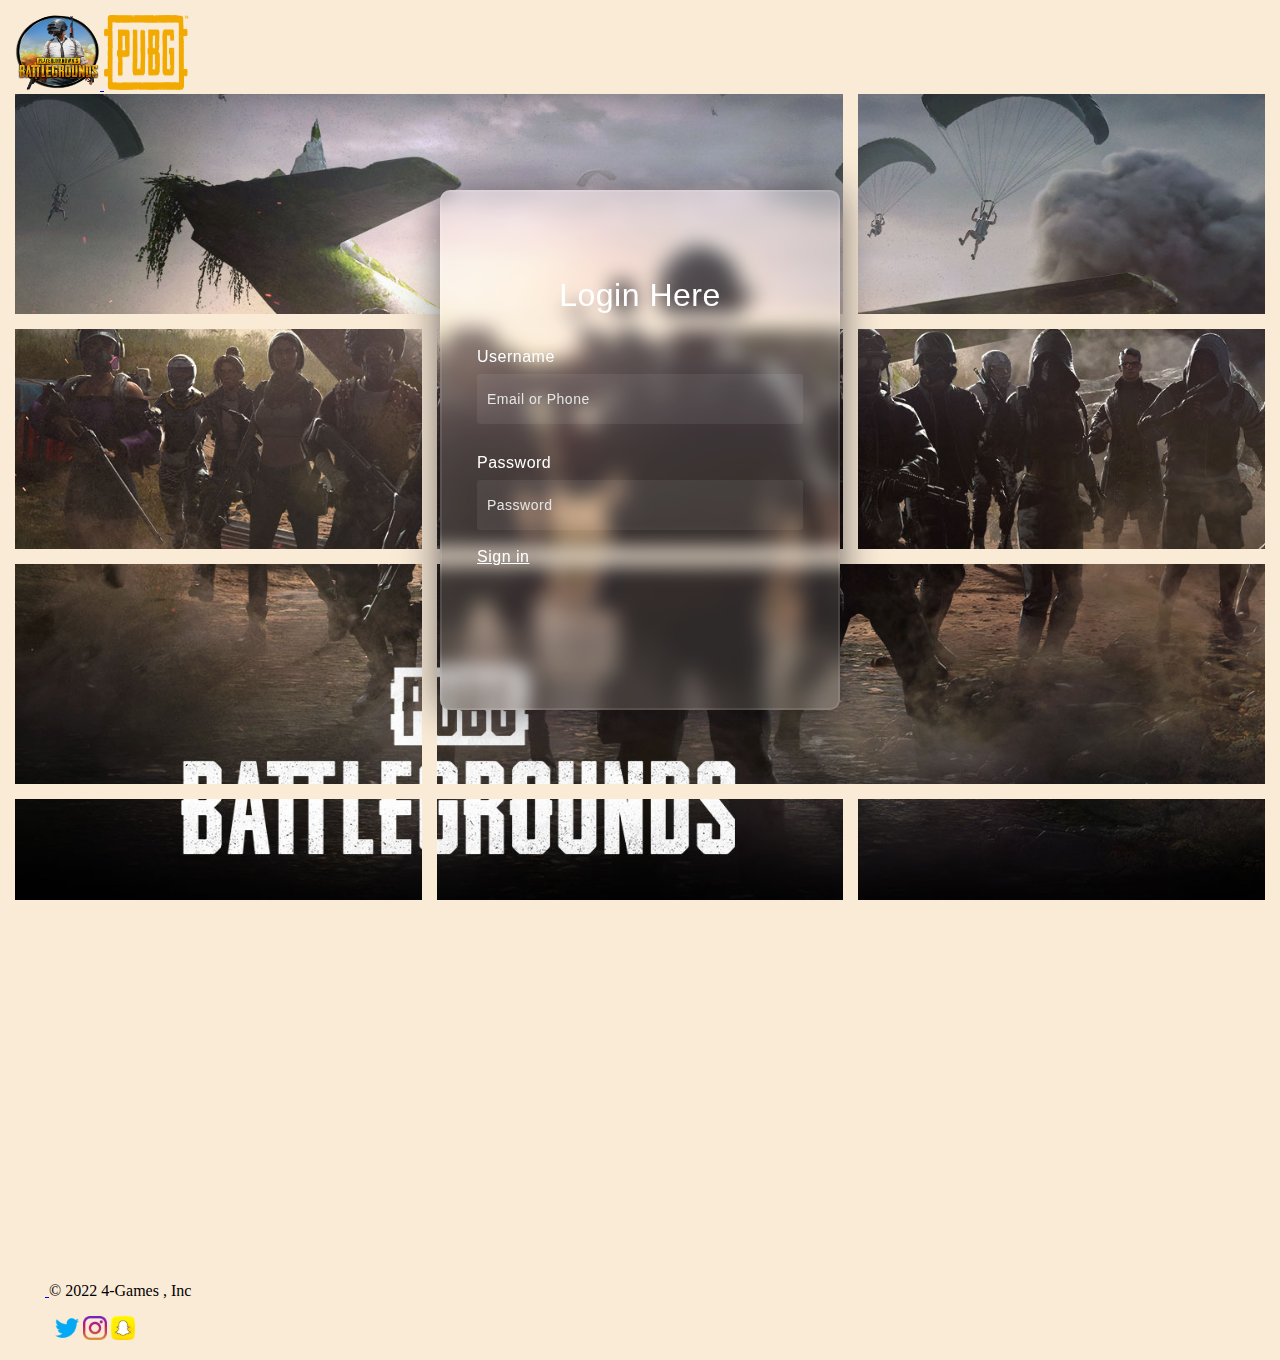
<file: index.html>
<!doctype html>
<html lang="en">
  <head>
    <!-- Required meta tags -->
    <meta charset="utf-8">
    <meta name="viewport" content="width=device-width, initial-scale=1">

    <!-- Bootstrap CSS -->
    <link href="https://cdn.jsdelivr.net/npm/bootstrap@5.1.3/dist/css/bootstrap.min.css" rel="stylesheet" integrity="sha384-1BmE4kWBq78iYhFldvKuhfTAU6auU8tT94WrHftjDbrCEXSU1oBoqyl2QvZ6jIW3" crossorigin="anonymous">

    <title>pubg</title>

    <link rel="stylesheet" href="style.css">
    
  </head>
  <body class="body1">

    <!-- Optional JavaScript; choose one of the two! -->

    <!-- Option 1: Bootstrap Bundle with Popper -->
    <script src="https://cdn.jsdelivr.net/npm/bootstrap@5.1.3/dist/js/bootstrap.bundle.min.js" integrity="sha384-ka7Sk0Gln4gmtz2MlQnikT1wXgYsOg+OMhuP+IlRH9sENBO0LRn5q+8nbTov4+1p" crossorigin="anonymous"></script>

    <!-- Option 2: Separate Popper and Bootstrap JS -->
    <!--
    <script src="https://cdn.jsdelivr.net/npm/@popperjs/core@2.10.2/dist/umd/popper.min.js" integrity="sha384-7+zCNj/IqJ95wo16oMtfsKbZ9ccEh31eOz1HGyDuCQ6wgnyJNSYdrPa03rtR1zdB" crossorigin="anonymous"></script>
    <script src="https://cdn.jsdelivr.net/npm/bootstrap@5.1.3/dist/js/bootstrap.min.js" integrity="sha384-QJHtvGhmr9XOIpI6YVutG+2QOK9T+ZnN4kzFN1RtK3zEFEIsxhlmWl5/YESvpZ13" crossorigin="anonymous"></script>
    -->


<!-- **********navbar******** -->
    <nav class="navbar navbar-dark bg-dark">
        <div class="container-fluid">
          <a class="navbar-brand" href="#">
            <img  src="/img/pubgLogo.png" alt="" width="85" height="75" class="d-inline-block align-text-top ">
          
        <img  src="/img/pubgLogo2.png" alt="" width="85" height="75" class="d-inline-block align-text-top ">

        </a>
        </div>
      </nav>



<div class="containerr">
  <div class="bg"></div>
  <div class="bg"></div>
  <div class="bg"></div>
  <div class="bg"></div>
  <div class="bg"></div>
  <div class="bg"></div>
  <div class="bg"></div>
  <div class="bg"></div>
  <div class="bg"></div>
  <div class="bg"></div>
  <div class="bg"></div>
</div>


<br>

<div class="background">
        <div class="shape"></div>
        <div class="shape"></div>
    </div>
    <form>
        <h3>Login Here</h3>

        <label for="username">Username</label>
        <input type="text" placeholder="Email or Phone" id="username">

        <label for="password">Password</label>
        <input type="password" placeholder="Password" id="password">
        <br>
        <a class="btn btn-secondary btn-lg btn-block" href="game1.html" role="button">Sign in</a>
       
        </div>
    </form>
</body>
</html>



















      

      



<!-- fotter -->
      <footer class="d-flex flex-wrap justify-content-between align-items-center py-3 my-4 border-top">
        <div class="col-md-4 d-flex align-items-center">
          <a href="/" class="mb-3 me-2 mb-md-0 text-muted text-decoration-none lh-1">
            <svg class="bi" width="30" height="24"><use xlink:href="#bootstrap"></use></svg>
          </a>
          <span class="text-muted">© 2022 4-Games , Inc</span>
          
        </div>
    <div id="fotterimg">
        <ul>
            <img src="/img/twitter.png"  width="24" height="24" >
            <img src="/img/instagram.png"  width="24" height="24" >
            <img src="/img/snapchat.png"  width="24" height="24" >  
        </ul>
    </div>
      </footer>




  </body>
</html>
</file>
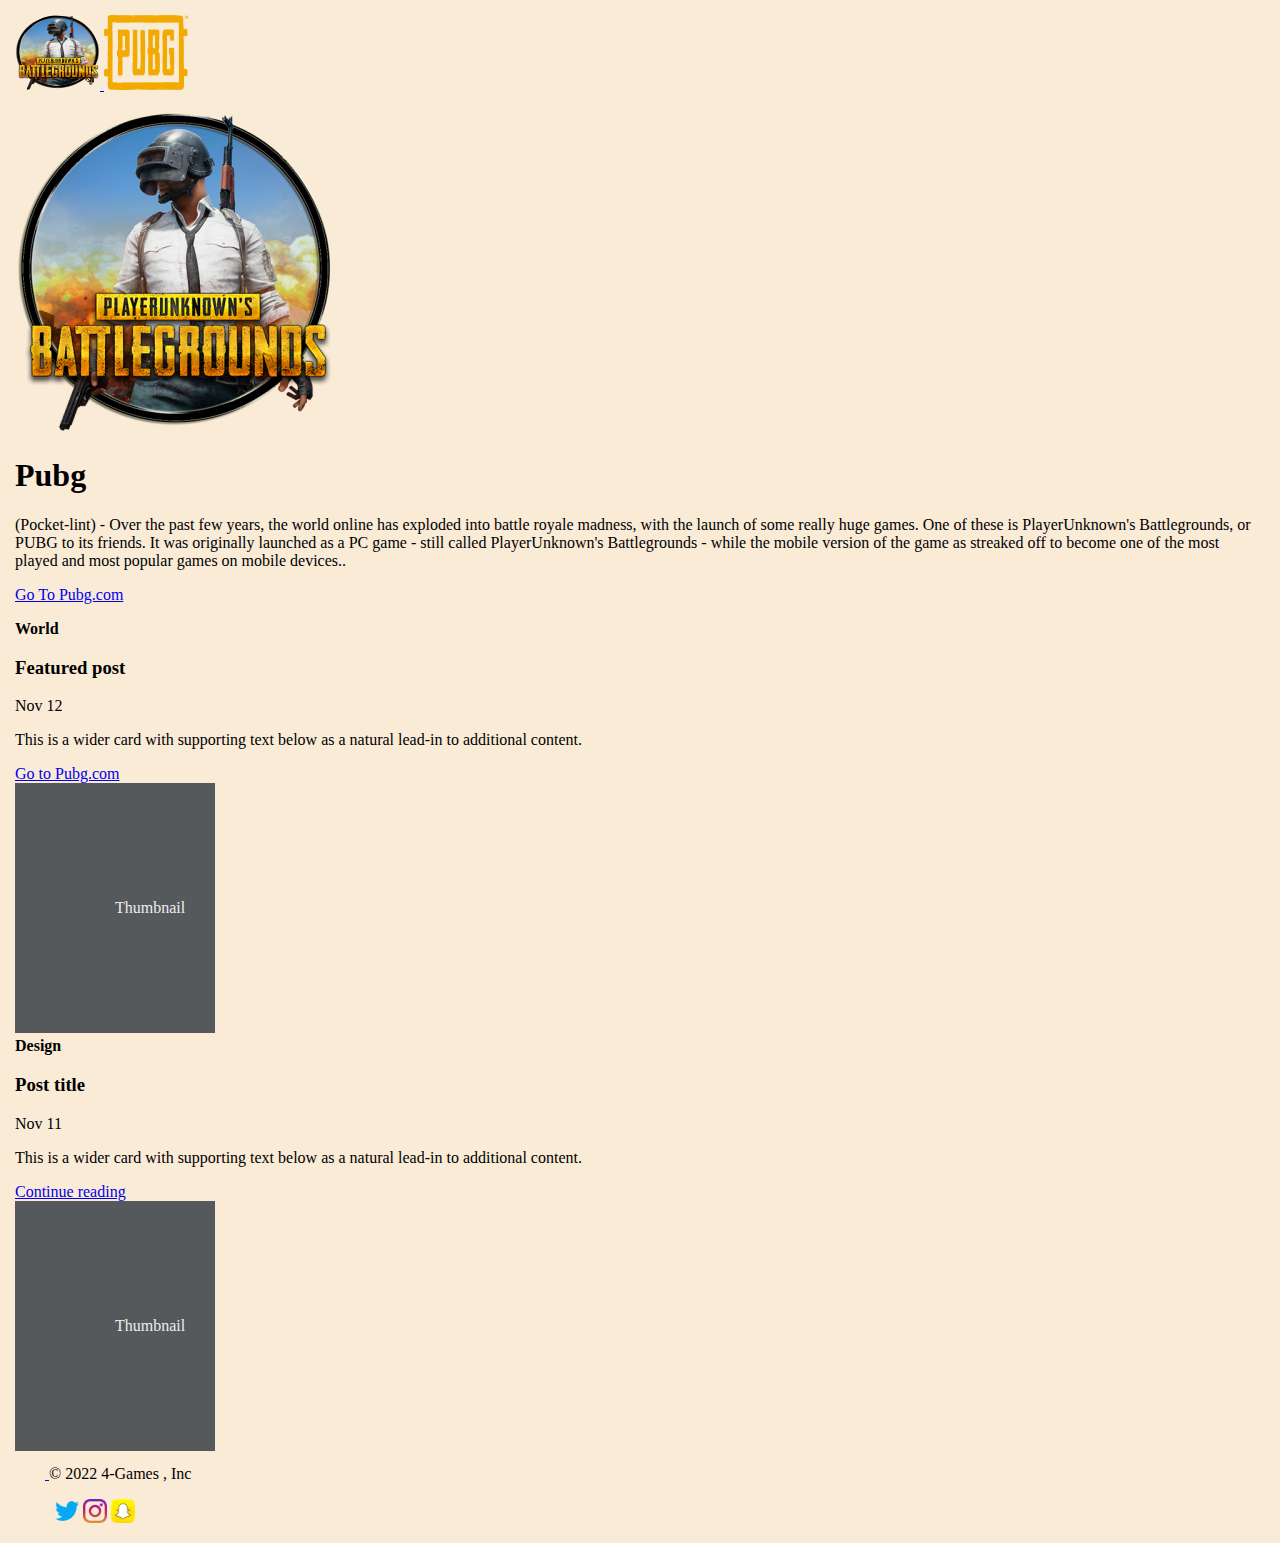
<file: blog.html>
<!doctype html>
<html lang="en">
  <head>
    <!-- Required meta tags -->
    <meta charset="utf-8">
    <meta name="viewport" content="width=device-width, initial-scale=1">

    <!-- Bootstrap CSS -->
    <link href="https://cdn.jsdelivr.net/npm/bootstrap@5.1.3/dist/css/bootstrap.min.css" rel="stylesheet" integrity="sha384-1BmE4kWBq78iYhFldvKuhfTAU6auU8tT94WrHftjDbrCEXSU1oBoqyl2QvZ6jIW3" crossorigin="anonymous">

    <title>pubg</title>

    <link rel="stylesheet" href="style.css">
    
  </head>
  <body class="body1">

    <!-- Optional JavaScript; choose one of the two! -->

    <!-- Option 1: Bootstrap Bundle with Popper -->
    <script src="https://cdn.jsdelivr.net/npm/bootstrap@5.1.3/dist/js/bootstrap.bundle.min.js" integrity="sha384-ka7Sk0Gln4gmtz2MlQnikT1wXgYsOg+OMhuP+IlRH9sENBO0LRn5q+8nbTov4+1p" crossorigin="anonymous"></script>

    <!-- Option 2: Separate Popper and Bootstrap JS -->
    <!--
    <script src="https://cdn.jsdelivr.net/npm/@popperjs/core@2.10.2/dist/umd/popper.min.js" integrity="sha384-7+zCNj/IqJ95wo16oMtfsKbZ9ccEh31eOz1HGyDuCQ6wgnyJNSYdrPa03rtR1zdB" crossorigin="anonymous"></script>
    <script src="https://cdn.jsdelivr.net/npm/bootstrap@5.1.3/dist/js/bootstrap.min.js" integrity="sha384-QJHtvGhmr9XOIpI6YVutG+2QOK9T+ZnN4kzFN1RtK3zEFEIsxhlmWl5/YESvpZ13" crossorigin="anonymous"></script>
    -->


<!-- **********navbar******** -->
    <nav class="navbar navbar-dark bg-dark">
        <div class="container-fluid">
          <a class="navbar-brand" href="#">
            <img  src="./img/pubgLogo.png" alt="" width="85" height="75" class="d-inline-block align-text-top ">
          
        <img  src="./img/pubgLogo2.png" alt="" width="85" height="75" class="d-inline-block align-text-top ">

        </a>
        </div>
      </nav>

     
<!-- ********************************** -->
     <br> 
<div class="p-4 p-md-5 mb-4 text-white rounded bg-dark">
<div class="col-md-6 px-0">
    <img src="./img/pubgLogo.png">
  <h1 class="display-4 fst-italic">Pubg </h1>
  <p class="lead my-3">(Pocket-lint) - Over the past few years, the world online has exploded into battle royale madness, with the launch of some really huge games. One of these is PlayerUnknown's Battlegrounds, or PUBG to its friends. 

    It was originally launched as a PC game - still called PlayerUnknown's Battlegrounds - while the mobile version of the game as streaked off to become one of the most played and most popular games on mobile devices..</p>
  <p class="lead mb-0"><a href="https://emea.battlegrounds.pubg.com/en/" class="text-white fw-bold">Go To Pubg.com</a></p>
</div>
</div>




<div class="row mb-2">
    <div class="col-md-6">
      <div class="row g-0 border rounded overflow-hidden flex-md-row mb-4 shadow-sm h-md-250 position-relative">
        <div class="col p-4 d-flex flex-column position-static">
          <strong class="d-inline-block mb-2 text-primary">World</strong>
          <h3 class="mb-0">Featured post</h3>
          <div class="mb-1 text-muted">Nov 12</div>
          <p class="card-text mb-auto">This is a wider card with supporting text below as a natural lead-in to additional content.</p>
          <a href="https://emea.battlegrounds.pubg.com/en/" class="stretched-link">Go to Pubg.com</a>
        </div>
        <div class="col-auto d-none d-lg-block">
          <svg class="bd-placeholder-img"  width="200" height="250" xmlns="http://www.w3.org/2000/svg" role="img" aria-label="Placeholder: Thumbnail" preserveAspectRatio="xMidYMid slice" focusable="false"><title>Placeholder</title><rect width="100%" height="100%" fill="#55595c"></rect><text x="50%" y="50%" fill="#eceeef" dy=".3em">Thumbnail</text></svg>

        </div>
      </div>
    </div>
    <div class="col-md-6">
      <div class="row g-0 border rounded overflow-hidden flex-md-row mb-4 shadow-sm h-md-250 position-relative">
        <div class="col p-4 d-flex flex-column position-static">
          <strong class="d-inline-block mb-2 text-success">Design</strong>
          <h3 class="mb-0">Post title</h3>
          <div class="mb-1 text-muted">Nov 11</div>
          <p class="mb-auto">This is a wider card with supporting text below as a natural lead-in to additional content.</p>
          <a href="#" class="stretched-link">Continue reading</a>
        </div>
        <div class="col-auto d-none d-lg-block">
          <svg class="bd-placeholder-img" width="200" height="250" xmlns="http://www.w3.org/2000/svg" role="img" aria-label="Placeholder: Thumbnail" preserveAspectRatio="xMidYMid slice" focusable="false"><title>Placeholder</title><rect width="100%" height="100%" fill="#55595c"></rect><text x="50%" y="50%" fill="#eceeef" dy=".3em">Thumbnail</text></svg>

        </div>
      </div>
    </div>
  </div>


    

<!-- fotter**************************** -->
      <footer class="d-flex flex-wrap justify-content-between align-items-center py-3 my-4 border-top">
        <div class="col-md-4 d-flex align-items-center">
          <a href="/" class="mb-3 me-2 mb-md-0 text-muted text-decoration-none lh-1">
            <svg class="bi" width="30" height="24"><use xlink:href="#bootstrap"></use></svg>
          </a>
          <span class="text-muted">© 2022 4-Games , Inc</span>
          
        </div>
    <div id="fotterimg">
        <ul>
            <img src="./img/twitter.png"  width="24" height="24" >
            <img src="./img/instagram.png"  width="24" height="24" >
            <img src="./img/snapchat.png"  width="24" height="24" >  
        </ul>
    </div>
      </footer>





  </body>
</html>
</file>
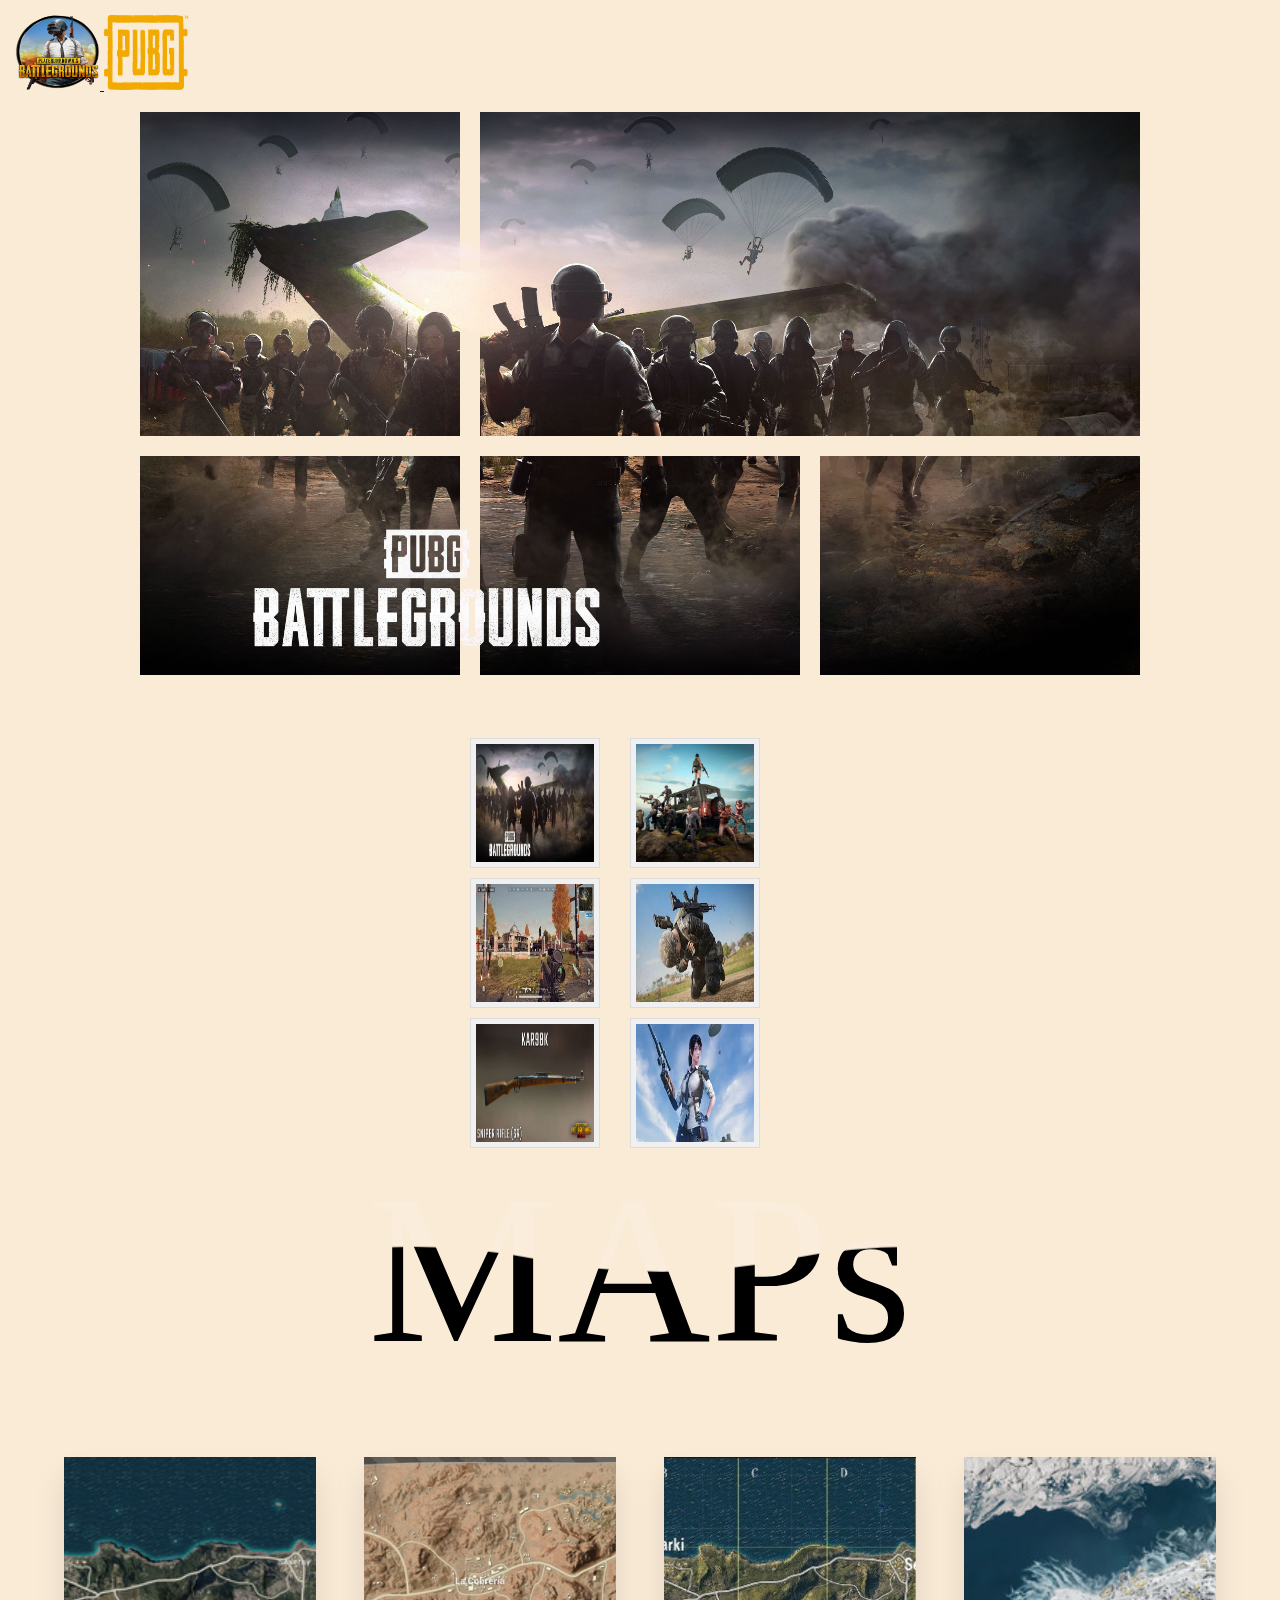
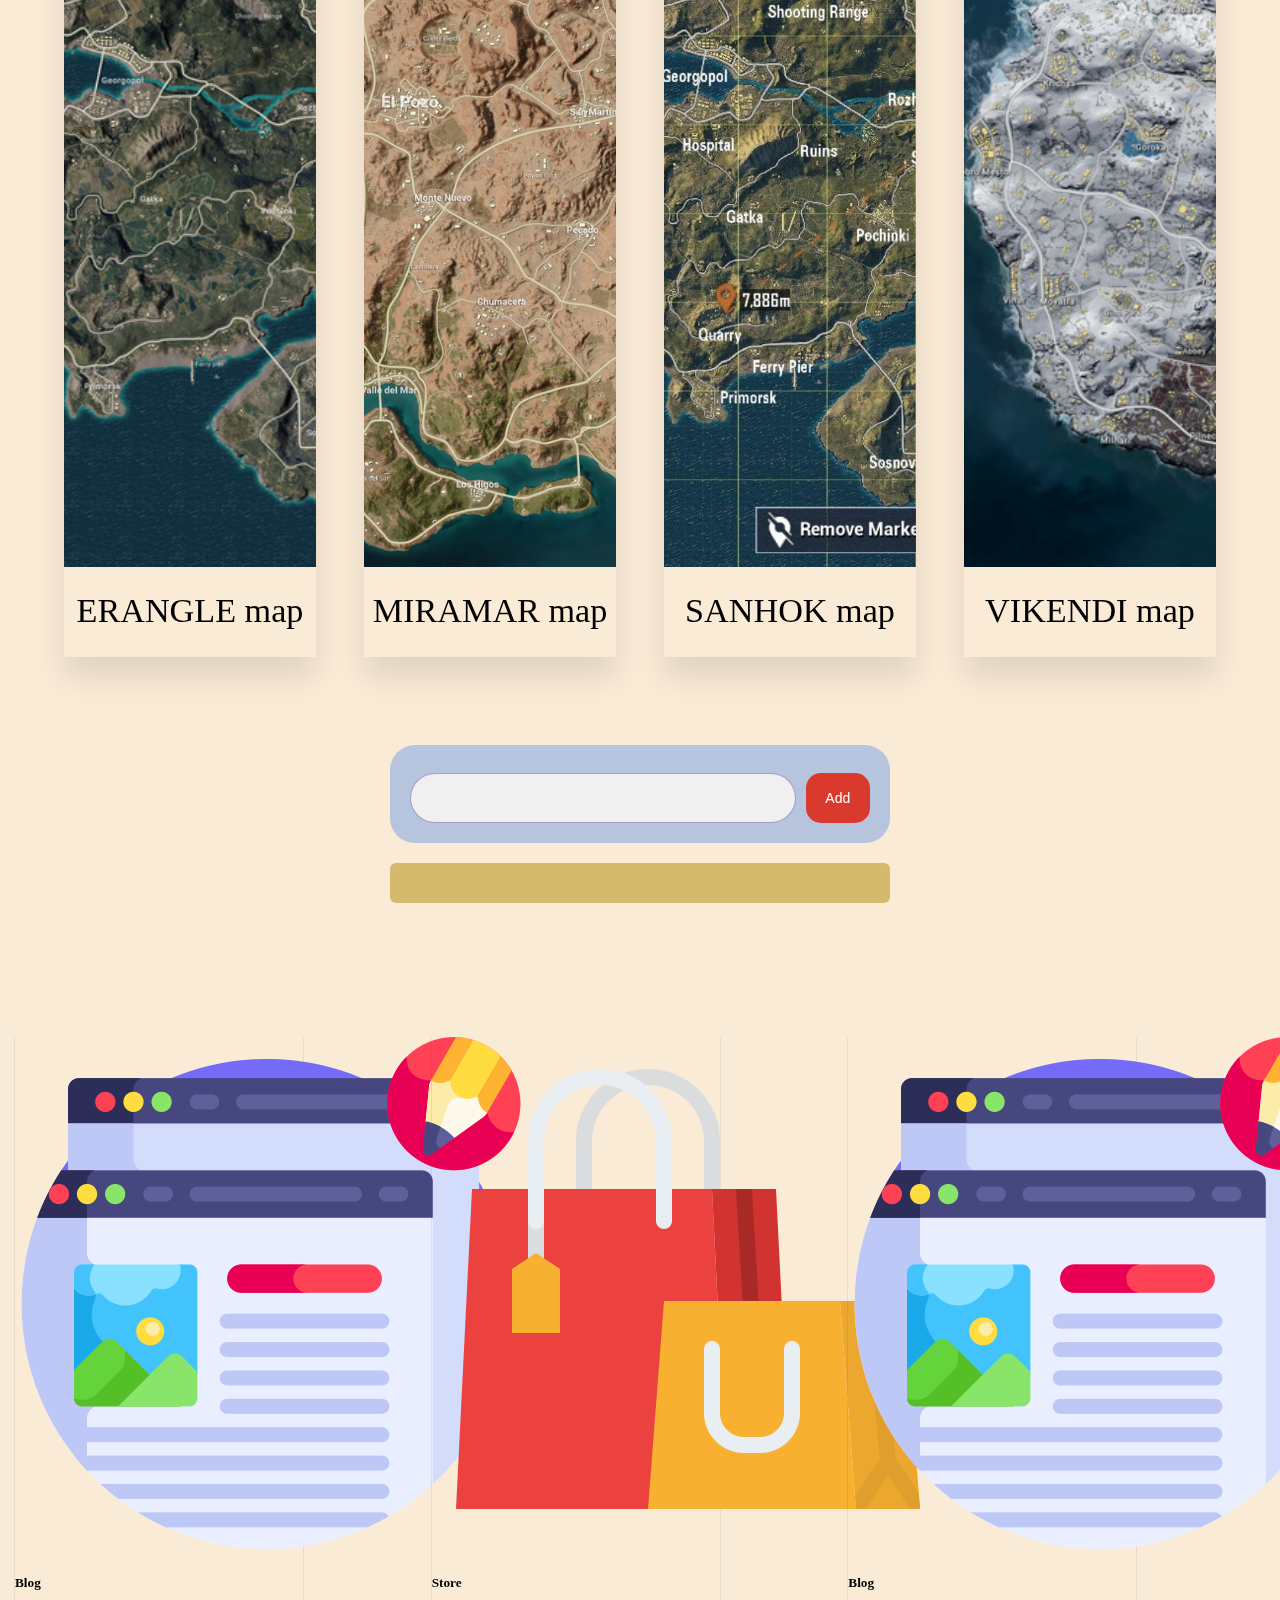
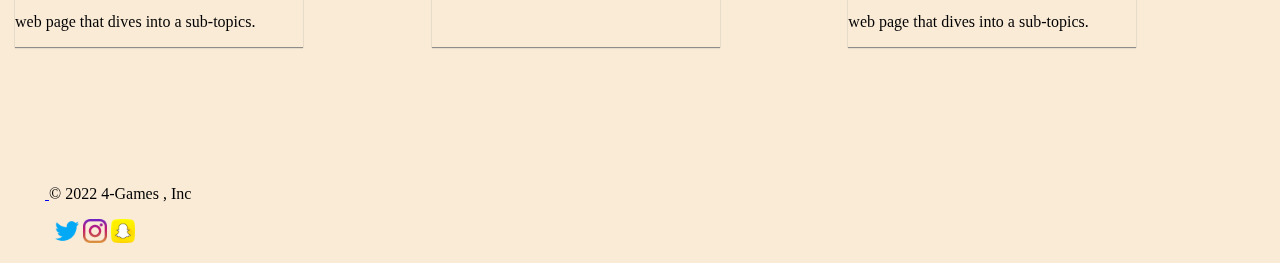
<file: game1.html>
<!doctype html>
<html lang="en">
  <head>
    <!-- Required meta tags -->
    <meta charset="utf-8">
    <meta name="viewport" content="width=device-width, initial-scale=1">

    <!-- Bootstrap CSS -->
    <link href="https://cdn.jsdelivr.net/npm/bootstrap@5.1.3/dist/css/bootstrap.min.css" rel="stylesheet" integrity="sha384-1BmE4kWBq78iYhFldvKuhfTAU6auU8tT94WrHftjDbrCEXSU1oBoqyl2QvZ6jIW3" crossorigin="anonymous">

    <title>pubg</title>

    <link rel="stylesheet" href="style.css">

  </head>
  <body class="body1">

    <!-- Optional JavaScript; choose one of the two! -->

    <!-- Option 1: Bootstrap Bundle with Popper -->
    <script src="https://cdn.jsdelivr.net/npm/bootstrap@5.1.3/dist/js/bootstrap.bundle.min.js" integrity="sha384-ka7Sk0Gln4gmtz2MlQnikT1wXgYsOg+OMhuP+IlRH9sENBO0LRn5q+8nbTov4+1p" crossorigin="anonymous"></script>

    <!-- Option 2: Separate Popper and Bootstrap JS -->
    <!--
    <script src="https://cdn.jsdelivr.net/npm/@popperjs/core@2.10.2/dist/umd/popper.min.js" integrity="sha384-7+zCNj/IqJ95wo16oMtfsKbZ9ccEh31eOz1HGyDuCQ6wgnyJNSYdrPa03rtR1zdB" crossorigin="anonymous"></script>
    <script src="https://cdn.jsdelivr.net/npm/bootstrap@5.1.3/dist/js/bootstrap.min.js" integrity="sha384-QJHtvGhmr9XOIpI6YVutG+2QOK9T+ZnN4kzFN1RtK3zEFEIsxhlmWl5/YESvpZ13" crossorigin="anonymous"></script>
    -->


<!-- **********navbar******** -->
    <nav class="navbar navbar-dark bg-dark">
        <div class="container-fluid">
          <a class="navbar-brand" href="#">
            <img  src="./img/pubgLogo.png" alt="" width="85" height="75" class="d-inline-block align-text-top ">
          
        <img  src="./img/pubgLogo2.png" alt="" width="85" height="75" class="d-inline-block align-text-top ">

        </a>
        </div>
      </nav>

     
    
      <!-- <div >
        <img src="/img/Best-PUBG-Names.jpeg" class="card-img-top" alt="...">
        <div class="card-body">
        </div>
      </div> -->
      <br>


      <section>
        <img src="./img/pubg1.jpeg" alt="">
        <article>
            <div></div>
            <div></div>
            <div></div>
            <div></div>
            <div></div>
        </article>
    </section>
    
      
      

<br>

<div class="wrapper">
    <div class="gallery">
        <ul>
            <li><img src="./img/pubg1.jpeg"></li>
            <li><img src="./img/pubg2.jpeg"></li>
            <li><img src="./img/pubg3.webp"></li>
            <li><img src="./img/pubg4.jpeg"></li>
            <li><img src="./img/pubg5.jpeg"></li>
            <li><img src="./img/pubg6.jpeg"></li>
            
        </ul>
    </div>
</div>






<br>
<br>
<br>
<br>
<br><br><br><br><br><br><br><br><br><br><br><br><br><br>

<br>

<svg viewbox="0 0 100 20">
  <defs>
    <linearGradient id="gradient">
      <stop color="#000"/>
    </linearGradient>
    <pattern id="wave" x="0" y="-0.5" width="100%" height="100%" patternUnits="userSpaceOnUse">
      <path id="wavePath" d="M-40 9 Q-30 7 -20 9 T0 9 T20 9 T40 9 T60 9 T80 9 T100 9 T120 9 V20 H-40z" mask="url(#mask)" fill="url(#gradient)"> 
        <animateTransform
            attributeName="transform"
            begin="0s"
            dur="1.5s"
            type="translate"
            from="0,0"
            to="40,0"
            repeatCount="indefinite" />
      </path>
    </pattern>
  </defs>
  <text text-anchor="middle" x="50" y="15" font-size="17" fill="white" fill-opacity="0.1">MAPs</text>
  <text text-anchor="middle" x="50" y="15" font-size="17" fill="url(#wave)"  fill-opacity="1">MAPs</text>
</svg>

<div class="containerr1">
  <div class="box">
    <img src="./img/erangle.jpeg">
    <span>ERANGLE map</span>
  </div>
  <div class="box">
    <img src="./img/miramar.png">
    <span>MIRAMAR map</span>
  </div>
  <div class="box">
    <img src="./img/sanhok.jpeg">
    <span>SANHOK map</span>
  </div>
  <div class="box">
    <img src="./img/vikendi.jpeg">
    <span>VIKENDI map</span>
  </div>
</div>






<br>
<div class="containeer1">
  <div class="form">
    <input type="text" class="input" />
    <input type="submit" class="add" value="Add" />
  </div>
  <div class="tasks"></div>
</div>
<script src="script.js"></script>



<br>
<div class="ss">
<div class="card  shadow-sm box-shadow" style="width: 18rem;">
    <a target="_blank" href="blog.html">
     <img src="./img/blog.png" class="card-img-top img-fluid" alt="...">
    </a>
     <div class="card-body">
       <h5 class="card-title">Blog</h5>
       <p class="card-text"> web page that dives into a sub-topics.</p>
     </div>
   </div>

   <div class="card  shadow-sm box-shadow" style="width: 18rem;">
    <a target="_blank" href="pubgStore.html">
     <img src="./img/online-shopping.png" class="card-img-top img-fluid" alt="...">
    </a>
     <div class="card-body">
       <h5 class="card-title">Store</h5>
       <p class="card-text"> </p>
     </div>
   </div>

   <div class="card  shadow-sm box-shadow" style="width: 18rem;">
    <a target="_blank" href="p1.jpg">
     <img src="./img/blog.png" class="card-img-top img-fluid" alt="...">
    </a>
     <div class="card-body">
       <h5 class="card-title">Blog</h5>
       <p class="card-text"> web page that dives into a sub-topics.</p>
     </div>
   </div>

   </div>
    

<!-- fotter -->
      <footer class="d-flex flex-wrap justify-content-between align-items-center py-3 my-4 border-top">
        <div class="col-md-4 d-flex align-items-center">
          <a href="/" class="mb-3 me-2 mb-md-0 text-muted text-decoration-none lh-1">
            <svg class="bi" width="30" height="24"><use xlink:href="#bootstrap"></use></svg>
          </a>
          <span class="text-muted">© 2022 4-Games , Inc</span>
          
        </div>
    <div id="fotterimg">
        <ul>
            <img src="./img/twitter.png"  width="24" height="24" >
            <img src="./img/instagram.png"  width="24" height="24" >
            <img src="./img/snapchat.png"  width="24" height="24" >  
        </ul>
    </div>
      </footer>





  </body>
</html>
</file>
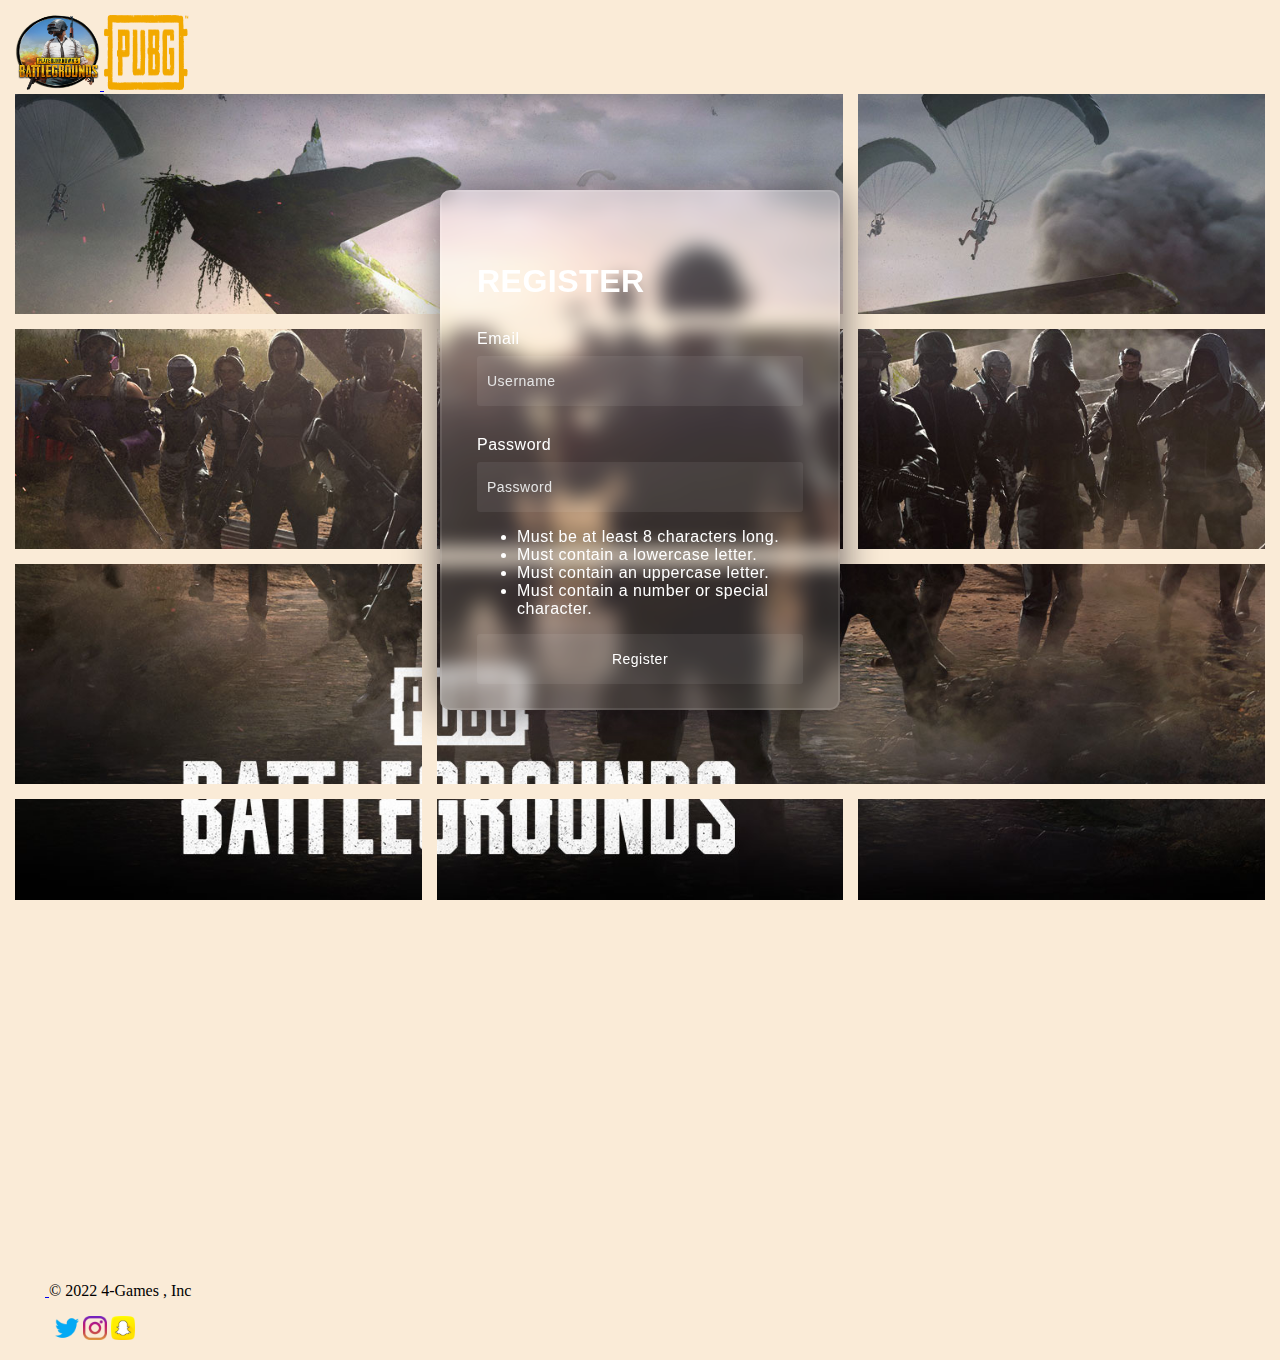
<file: signup.html>
<!doctype html>
<html lang="en">
  <head>
    <!-- Required meta tags -->
    <meta charset="utf-8">
    <meta name="viewport" content="width=device-width, initial-scale=1">

    <!-- Bootstrap CSS -->
    <link href="https://cdn.jsdelivr.net/npm/bootstrap@5.1.3/dist/css/bootstrap.min.css" rel="stylesheet" integrity="sha384-1BmE4kWBq78iYhFldvKuhfTAU6auU8tT94WrHftjDbrCEXSU1oBoqyl2QvZ6jIW3" crossorigin="anonymous">

    <title>pubg</title>

    <link rel="stylesheet" href="style.css">
    <script src="script.js"></script>
  </head>
  <body class="body1">

    <!-- Optional JavaScript; choose one of the two! -->

    <!-- Option 1: Bootstrap Bundle with Popper -->
    <script src="https://cdn.jsdelivr.net/npm/bootstrap@5.1.3/dist/js/bootstrap.bundle.min.js" integrity="sha384-ka7Sk0Gln4gmtz2MlQnikT1wXgYsOg+OMhuP+IlRH9sENBO0LRn5q+8nbTov4+1p" crossorigin="anonymous"></script>

    <!-- Option 2: Separate Popper and Bootstrap JS -->
    <!--
    <script src="https://cdn.jsdelivr.net/npm/@popperjs/core@2.10.2/dist/umd/popper.min.js" integrity="sha384-7+zCNj/IqJ95wo16oMtfsKbZ9ccEh31eOz1HGyDuCQ6wgnyJNSYdrPa03rtR1zdB" crossorigin="anonymous"></script>
    <script src="https://cdn.jsdelivr.net/npm/bootstrap@5.1.3/dist/js/bootstrap.min.js" integrity="sha384-QJHtvGhmr9XOIpI6YVutG+2QOK9T+ZnN4kzFN1RtK3zEFEIsxhlmWl5/YESvpZ13" crossorigin="anonymous"></script>
    -->


<!-- **********navbar******** -->
    <nav class="navbar navbar-dark bg-dark">
        <div class="container-fluid">
          <a class="navbar-brand" href="#">
            <img  src="/img/pubgLogo.png" alt="" width="85" height="75" class="d-inline-block align-text-top ">
          
        <img  src="/img/pubgLogo2.png" alt="" width="85" height="75" class="d-inline-block align-text-top ">

        </a>
        </div>
      </nav>



<div class="containerr">
  <div class="bg"></div>
  <div class="bg"></div>
  <div class="bg"></div>
  <div class="bg"></div>
  <div class="bg"></div>
  <div class="bg"></div>
  <div class="bg"></div>
  <div class="bg"></div>
  <div class="bg"></div>
  <div class="bg"></div>
  <div class="bg"></div>
</div>


<br>

<div class="background">
        <div class="shape"></div>
        <div class="shape"></div>
</div>

<div class="login">
  <form name='form-login'>

      <h1>REGISTER</h1>

      <label for="name">Email</label>
      <input type="email" id="name" placeholder="Username" required>

      <label for="pw">Password</label>
      <input type="password"
             id= "pw"
             placeholder="Password" required>

      <ul class="helper-text">
          <li class="length">Must be at least 8 characters long.</li>
          <li class="lowercase">Must contain a lowercase letter.</li>
          <li class="uppercase">Must contain an uppercase letter.</li>
          <li class="special">Must contain a number or special character.</li>
      </ul>
      <input id="rgstr_btn" type="submit" value="Register" onclick="store()">

  </form>
</div>

 
</body>
</html>



















      

      



<!-- fotter -->
      <footer class="d-flex flex-wrap justify-content-between align-items-center py-3 my-4 border-top">
        <div class="col-md-4 d-flex align-items-center">
          <a href="/" class="mb-3 me-2 mb-md-0 text-muted text-decoration-none lh-1">
            <svg class="bi" width="30" height="24"><use xlink:href="#bootstrap"></use></svg>
          </a>
          <span class="text-muted">© 2022 4-Games , Inc</span>
          
        </div>
    <div id="fotterimg">
        <ul>
            <img src="/img/twitter.png"  width="24" height="24" >
            <img src="/img/instagram.png"  width="24" height="24" >
            <img src="/img/snapchat.png"  width="24" height="24" >  
        </ul>
    </div>
      </footer>




  </body>
</html>
</file>
<file: style.css>
.body1{
    margin: 15px;
    padding: 0;
  }
  
  .bg{
    background: url(./img/pubg1.jpeg);

  }
  
  .containerr{
    display: grid;
    grid-gap: 15px;
    grid-template-columns: repeat(3, 1fr);
  }
  
  .containerr div{
    height: 220px;
    background-size: cover;
    background-attachment: fixed;
  }
  
  .containerr div:nth-child(1){
    grid-column: 1 / 3;
  }
  
  .containerr div:nth-child(7){
    grid-column: 2 / 4;
  }
  
  .containerr div:nth-child(11){
    grid-column: 1 / 4;
  }


  .background{
    width: 430px;
    height: 520px;
    position: absolute;
    transform: translate(-50%,-50%);
    left: 50%;
    top: 50%;
}
.background .shape{
    height: 200px;
    width: 200px;
    position: absolute;
    border-radius: 50%;
}


form{
    height: 520px;
    width: 400px;
    background-color: rgba(255,255,255,0.13);
    position: absolute;
    transform: translate(-50%,-50%);
    top: 50%;
    left: 50%;
    border-radius: 10px;
    backdrop-filter: blur(10px);
    border: 2px solid rgba(255,255,255,0.1);
    box-shadow: 0 0 40px rgba(8,7,16,0.6);
    padding: 50px 35px;
}
form *{
    font-family: 'Poppins',sans-serif;
    color: #ffffff;
    letter-spacing: 0.5px;
    outline: none;
    border: none;
}
form h3{
    font-size: 32px;
    font-weight: 500;
    line-height: 42px;
    text-align: center;
}

label{
    display: block;
    margin-top: 30px;
    font-size: 16px;
    font-weight: 500;
}
input{
    display: block;
    height: 50px;
    width: 100%;
    background-color: rgba(255,255,255,0.07);
    border-radius: 3px;
    padding: 0 10px;
    margin-top: 8px;
    font-size: 14px;
    font-weight: 300;
}
::placeholder{
    color: #e5e5e5;
}
button{
    margin-top: 50px;
    width: 100%;
    background-color: #ffffff;
    color: #080710;
    padding: 15px 0;
    font-size: 18px;
    font-weight: 600;
    border-radius: 5px;
    cursor: pointer;
}
.social{
  margin-top: 30px;
  display: flex;
}
.social div{
  background: red;
  width: 150px;
  border-radius: 3px;
  padding: 5px 10px 10px 5px;
  background-color: rgba(255,255,255,0.27);
  color: #eaf0fb;
  text-align: center;
}
.social div:hover{
  background-color: rgba(255,255,255,0.47);
}
.social .fb{
  margin-left: 25px;
}
.social i{
  margin-right: 4px;
}





body, html{
    margin: 0;
    padding: 0;
    box-sizing: border-box;
}
*, *:before, *:after {
    box-sizing: inherit;
  }

.container1{
  margin: 0 auto;
  width:100%;
  height: 100vh;
  display:grid;
  grid-template-columns: 5% repeat(3, 1fr) 5%;
  grid-template-rows: 5% repeat(2,1fr) 5%;
  grid-gap: 0%;
  border-radius: 5%;
  
  

}
.imageOne{
  grid-row: 2/3;
  grid-column: 2 / -2;
  background-color:rgb(247,247,247);
  background-image:url('./img/pubg.png');
  background-repeat:no-repeat;
  background-size: 100% 100%;
  background-position:center;
  color:rgb(255,255,255);

  

}
.imageTwo{
  grid-row: 3/4;
  grid-column:2 / 3;
  background-image:url('https://cdn.photographylife.com/wp-content/uploads/2016/06/Mass.jpg');
  background-repeat:no-repeat;
  background-size: 100% 100%;
  background-position:center;
  color:rgb(255,255,255);
}
.imageThree{
  grid-row: 3/4;
  grid-column:3 / 4;
  background-image:url('https://cdn.photographylife.com/wp-content/uploads/2016/06/Mass.jpg');
  background-repeat:no-repeat;
  background-size: 100% 100%;
  background-position:center;
  color:rgb(255,255,255);
}
.imageFour{
  grid-row: 3/4;
  grid-column:4 / 5;
  background-image:url('https://cdn.photographylife.com/wp-content/uploads/2016/06/Mass.jpg');
  background-repeat:no-repeat;
  background-size: 100% 100%;
  background-position:center;
  color:rgb(255,255,255);
}

.imageFour{
  grid-row: 3/4;
  grid-column:4 / 5;
  background-image:url('https://cdn.photographylife.com/wp-content/uploads/2016/06/Mass.jpg');
  background-repeat:no-repeat;
  background-size: 100% 100%;
  background-position:center;
  color:rgb(255,255,255);
}



body{
    background-color: antiquewhite;
}





.container2{
    margin: 0 auto;
    width:100%;
    height: 100vh;
    display:grid;
    grid-template-columns: 5% repeat(3, 1fr) 5%;
    grid-template-rows: 5% repeat(2,1fr) 5%;
    grid-gap: 0%;
    border-radius: 5%;
  
  }
  .imageOne2{
    grid-row: 2/3;
    grid-column: 2 / -2;
    background-color:rgb(247,247,247);
    background-image:url('./img/pubg.png');
    background-repeat:no-repeat;
    background-size: 100% 100%;
    background-position:center;
    color:rgb(255,255,255);
  }
  .imageTwo2{
    grid-row: 3/4;
    grid-column:2 / 3;
    background-image:url('https://cdn.photographylife.com/wp-content/uploads/2016/06/Mass.jpg');
    background-repeat:no-repeat;
    background-size: 100% 100%;
    background-position:center;
    color:rgb(255,255,255);
  }
  .imageThree2{
    grid-row: 3/4;
    grid-column:3 / 4;
    background-image:url('https://cdn.photographylife.com/wp-content/uploads/2016/06/Mass.jpg');
    background-repeat:no-repeat;
    background-size: 100% 100%;
    background-position:center;
    color:rgb(255,255,255);
  }
  .imageFour2{
    grid-row: 3/4;
    grid-column:4 / 5;
    background-image:url('https://cdn.photographylife.com/wp-content/uploads/2016/06/Mass.jpg');
    background-repeat:no-repeat;
    background-size: 100% 100%;
    background-position:center;
    color:rgb(255,255,255);
  }

  .p1{
    margin: 100px;
    text-align:center;
    font-size: 150%;
    color: black;
    background-color: rgba(186, 163, 186, 0.401);
}
 
  
.link{
    text-decoration: none;
}



.wrapper {
	width: 40%;
	margin: 40px auto;
}

div.gallery {
	margin-top: 30px;
}

div.gallery ul {
	list-style-type: none;
	margin-left: 35px;
}

/* animation */
div.gallery ul li, div.gallery li img {
	-webkit-transition: all 0.1s ease-in-out;
  	-moz-transition: all 0.1s ease-in-out;
  	-o-transition: all 0.1s ease-in-out;
  	transition: all 0.1s ease-in-out;
}

div.gallery ul li {
	position: relative;
	float: left;
	width: 150px;
	height: 130px;
	margin: 5px;
	padding: 5px;
	z-index: 0;
}



/* Image is position nicely under li */
div.gallery ul li img {
	position: absolute;
	left: 0;
	top: 0;
	border: 1px solid #dddddd;
	padding: 5px;
	width: 130px;
	height: 130px;
	background: #f0f0f0;
}

div.gallery ul li img:hover {
	width: 200px;
	height: 200px;
	margin-top: -130px;
	margin-left: -130px;
	top: 65%;
	left: 65%;
}




/* Responsive hack */
@media only screen and (min-width: 499px) and (max-width: 1212px) {
	.wrapper {
		width: 500px;
	}
}

@media only screen and (max-width: 498px) {
	.wrapper {
		width: 300px;
	}

	div.gallery ul {
		list-style-type: none;
		margin: 0;
	}
}




section {
	width: 80%;
	margin: 0 auto;
	line-height: 0;
	position: relative;
}
section img {
	width: 100%;
}
section article {
	position: absolute;
	top: 0;
	width: 100%;
	background: antiquewhite;
	display: grid;
	grid-template-columns: 1fr 1fr 1fr;
	grid-gap: 20px;
	mix-blend-mode: lighten;
}
section div {
	background: black;
	height: 25.3vw;
}
section div:nth-of-type(2) {
	grid-column: 2 / 4;
}




.ss {padding-top: 6rem; 
    padding-bottom: 8rem;
    display:grid;
    grid-template-columns: 1fr 1fr 1fr;}

.box-shadow {-webkit-box-shadow: 0 1px 1px rgba(72,78,85,.6);
box-shadow: 0 1px 1px rgba(72,78,85,.6);
-webkit-transition: all .2s ease-out;
-moz-transition: all .2s ease-out;
-ms-transition: all .2s ease-out;
-o-transition: all .2s ease-out;
transition: all .2s ease-out;}
    
.box-shadow:hover {-webkit-box-shadow: 0 20px 40px rgba(72,78,85,.6);
    box-shadow: 0 20px 40px rgba(72,78,85,.6);
    -webkit-transform: translateY(-15px);
    -moz-transform: translateY(-15px);
    -ms-transform: translateY(-15px);
    -o-transform: translateY(-15px);
     transform: translateY(-15px);}

@media (max-width:1050px){

section.container {
display:grid;
grid-template-columns: 1fr 1fr;}

}

@media (max-width:800px){

section.container {
display:grid;
grid-template-columns: 1fr ;}

.mySection {grid-template-columns: 1fr;}

}



.containeer1{
  width: 500px;
  margin: 20px auto;
}
.form {
  background-color: rgba(88, 140, 231, 0.41);
  border-radius: 25px;
  padding: 20px;
  display: flex;
  align-items: center;
}
.input {
  padding: 10px;
  border: 1px solid rgba(60, 33, 147, 0.408);
  border-radius: 25px;
  flex: 1;
  background-color: #f0f0f0;
}
.input:focus {
  outline: none;
}
.add {
  border: none;
  background-color: #da3a2e;
  color: white;
  padding: 10px;
  border-radius: 15px;
  margin-left: 10px;
  cursor: pointer;
  width: 14%;
}
.tasks {
  background-color: rgb(213, 185, 108);
  margin-top: 20px;
  border-radius: 6px;
  padding: 20px;
}
.tasks .task {
  background-color: white;
  padding: 10px;
  border-radius: 6px;
  display: flex;
  justify-content: space-between;
  align-items: center;
  transition: 0.3s;
  cursor: pointer;
  border: 1px solid #ccc;
}
.tasks .task:not(:last-child) {
  margin-bottom: 15px;
}
.tasks .task:hover {
  background-color: #f7f7f7;
}
.tasks .task.done {
  opacity: 0.5;
}
.tasks .task span {
  font-weight: bold;
  font-size: 10px;
  background-color: red;
  color: white;
  padding: 2px 6px;
  border-radius: 4px;
  cursor: pointer;
}




/* ggggg */


.containerr1 {
  display: flex;
  width: 100%;
  padding: 4% 2%;
  box-sizing: border-box;
  height: 100vh;
}

.box {
  flex: 1;
  overflow: hidden;
  transition: .5s;
  margin: 0 2%;
  box-shadow: 0 20px 30px rgba(0,0,0,.1);
  line-height: 0;
}

.box > img {
  width: 200%;
  height: calc(100% - 10vh);
  object-fit: cover; 
  transition: .5s;
}

.box > span {
  font-size: 3.8vh;
  display: block;
  text-align: center;
  height: 10vh;
  line-height: 2.6;
}

.box:hover { flex: 1 1 50%; }
.box:hover > img {
  width: 100%;
  height: 100%;
}
</file>
